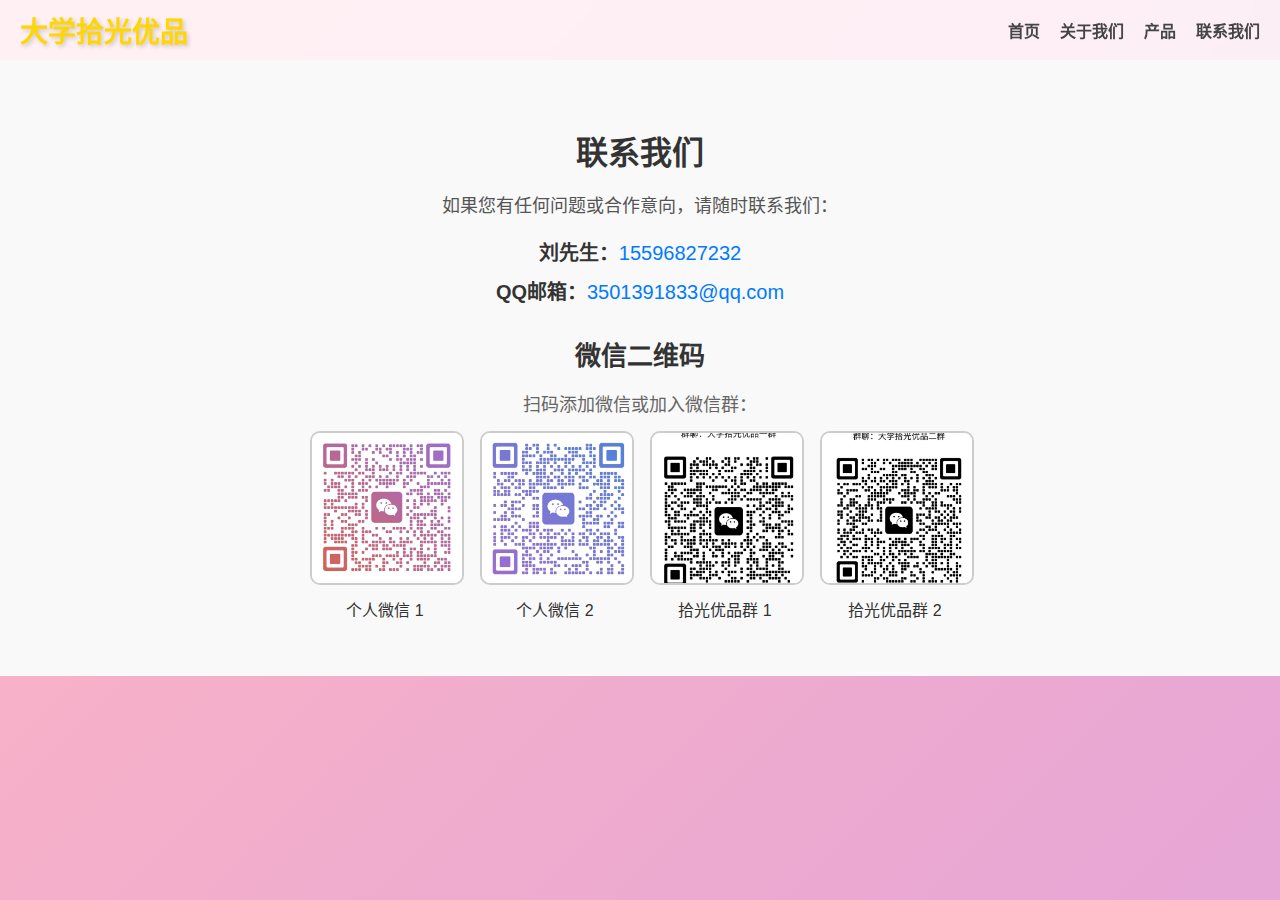
<file: contact.html>
<!DOCTYPE html>
<html lang="zh-CN">
<head>
<meta charset="UTF-8">
<meta name="viewport" content="width=device-width, initial-scale=1.0">
<title>联系我们 - 大学拾光优品</title>
<link rel="stylesheet" href="style.css">
<style>
/* 联系我们页面专属样式 */
.contact-section {
    padding: 40px 20px;
    background: #f9f9f9;
    text-align: center;
}
.contact-container {
    max-width: 1000px;
    margin: 0 auto;
}
.contact-section h2 {
    font-size: 32px;
    margin-bottom: 15px;
    color: #333;
}
.contact-section p {
    font-size: 18px;
    color: #555;
    margin-bottom: 20px;
}
.contact-section ul {
    list-style: none;
    padding: 0;
    margin-bottom: 20px;
}
.contact-section ul li {
    font-size: 20px;
    margin-bottom: 10px;
}
.contact-section ul li a {
    color: #007bff;
    text-decoration: none;
}
.contact-section ul li a:hover {
    text-decoration: underline;
}

/* 微信二维码部分 */
.wechat-section {
    margin-top: 30px;
}
.wechat-section h3 {
    font-size: 26px;
    margin-bottom: 10px;
}
.wechat-section p {
    font-size: 18px;
    margin-bottom: 15px;
    color: #666;
}
.wechat-qr-container {
    display: flex;
    flex-wrap: wrap;
    justify-content: center;
    gap: 20px;
}
.qr-box {
    width: 150px;
    text-align: center;
}
.qr-box img {
    width: 150px;
    height: 150px;
    object-fit: cover;
    border: 2px solid #ccc;
    border-radius: 10px;
}
.qr-box p {
    margin-top: 8px;
    font-size: 16px;
    color: #333;
}

/* 手机端适配 */
@media screen and (max-width: 768px) {
    .contact-section h2 {
        font-size: 26px;
    }
    .wechat-qr-container {
        flex-direction: column;
        align-items: center;
    }
}
</style>
</head>
<body>

<!-- 顶部导航 -->
<nav>
    <div class="logo">大学拾光优品</div>
    <ul>
        <li><a href="index.html">首页</a></li>
        <li><a href="about.html">关于我们</a></li>
        <li><a href="product.html">产品</a></li>
        <li><a href="contact.html" class="active">联系我们</a></li>
    </ul>
</nav>

<!-- 联系我们模块 -->
<section class="contact-section">
    <div class="contact-container">
        <h2>联系我们</h2>
        <p>如果您有任何问题或合作意向，请随时联系我们：</p>
        <ul>
            <li><strong>刘先生：</strong><a href="tel:15596827232">15596827232</a></li>
            <li><strong>QQ邮箱：</strong><a href="mailto:example@qq.com">3501391833@qq.com</a></li>
        </ul>

        <!-- 微信二维码模块 -->
        <div class="wechat-section">
            <h3>微信二维码</h3>
            <p>扫码添加微信或加入微信群：</p>
            <div class="wechat-qr-container">
                <!-- 个人微信二维码 -->
                <div class="qr-box">
                    <img src="images/personal-wechat1.jpg" alt="个人微信二维码1">
                    <p>个人微信 1</p>
                </div>
                <div class="qr-box">
                    <img src="images/personal-wechat2.jpg" alt="个人微信二维码2">
                    <p>个人微信 2</p>
                </div>

                <!-- 群微信二维码 -->
                <div class="qr-box">
                    <img src="images/group-wechat1.jpg" alt="拾光优品群二维码1">
                    <p>拾光优品群 1</p>
                </div>
                <div class="qr-box">
                    <img src="images/group-wechat2.jpg" alt="拾光优品群二维码2">
                    <p>拾光优品群 2</p>
                </div>
            </div>
        </div>
    </div>
</section>

</body>
</html>
</file>
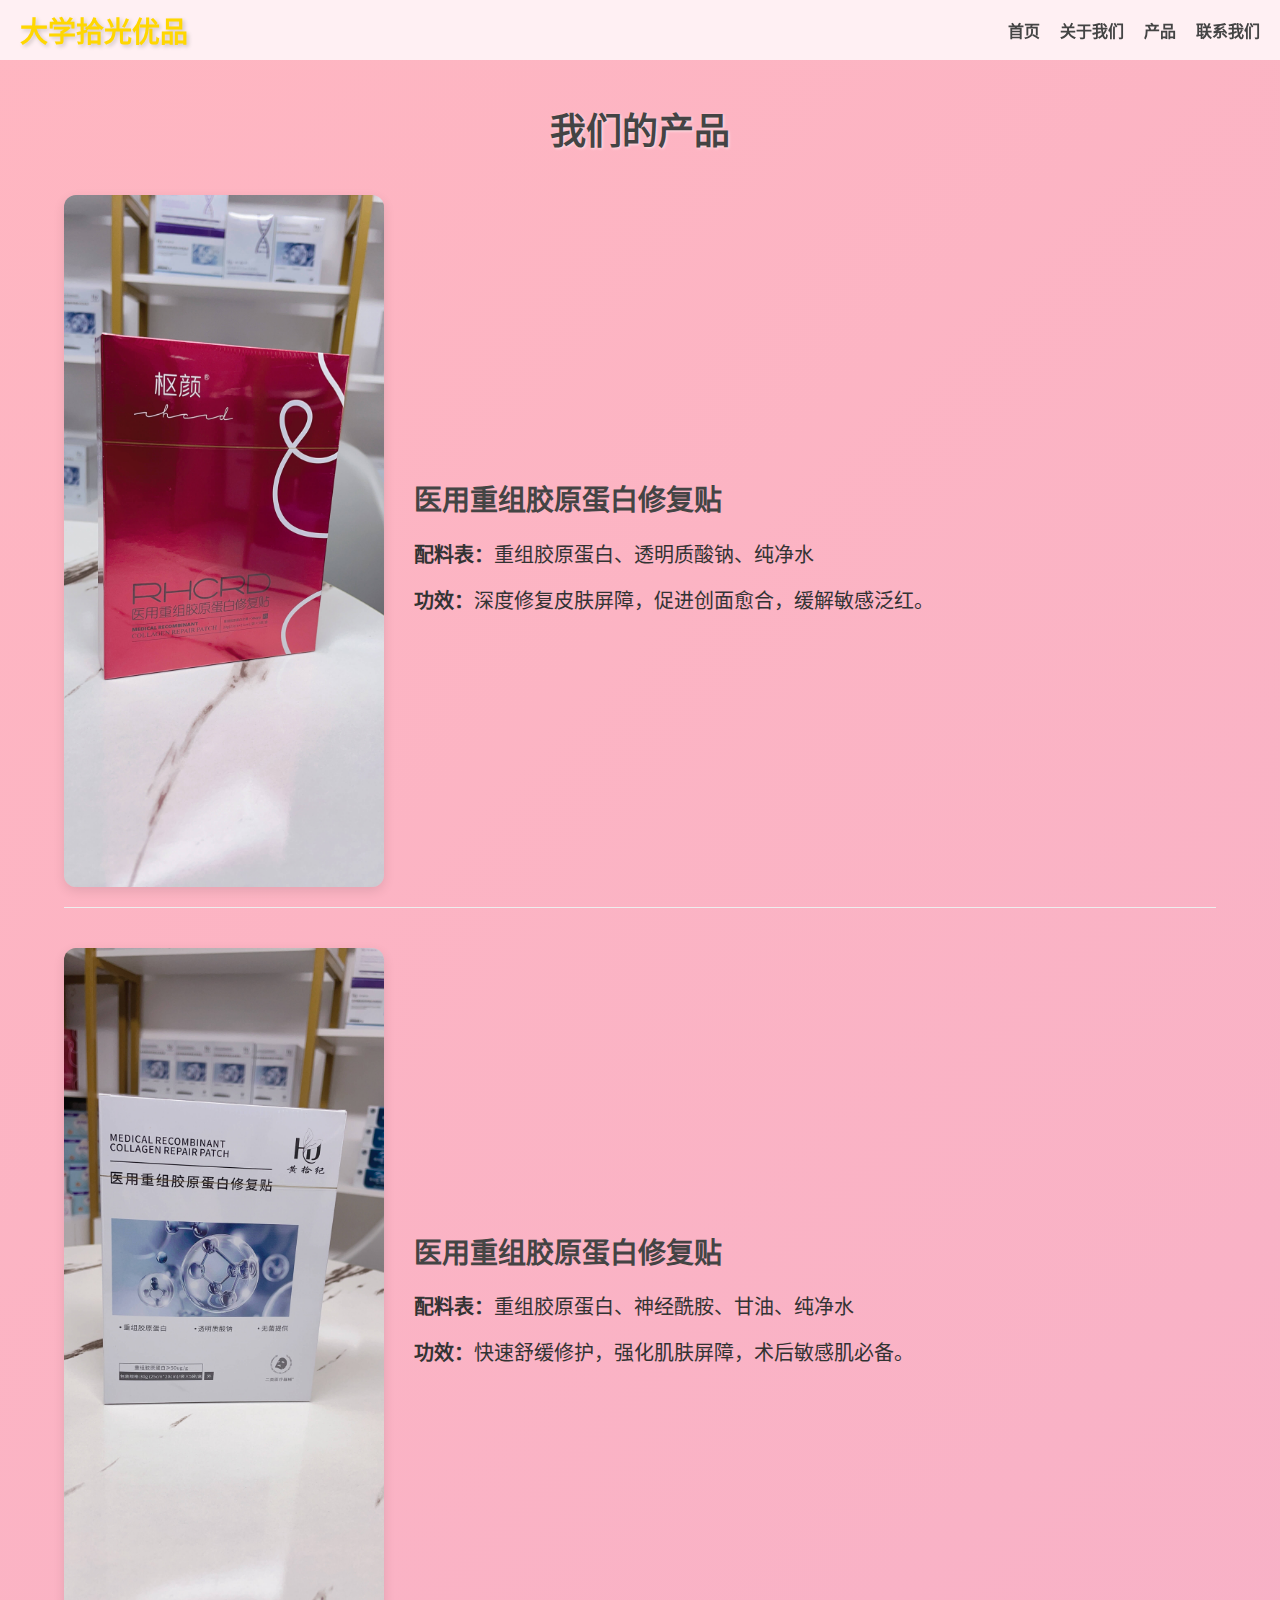
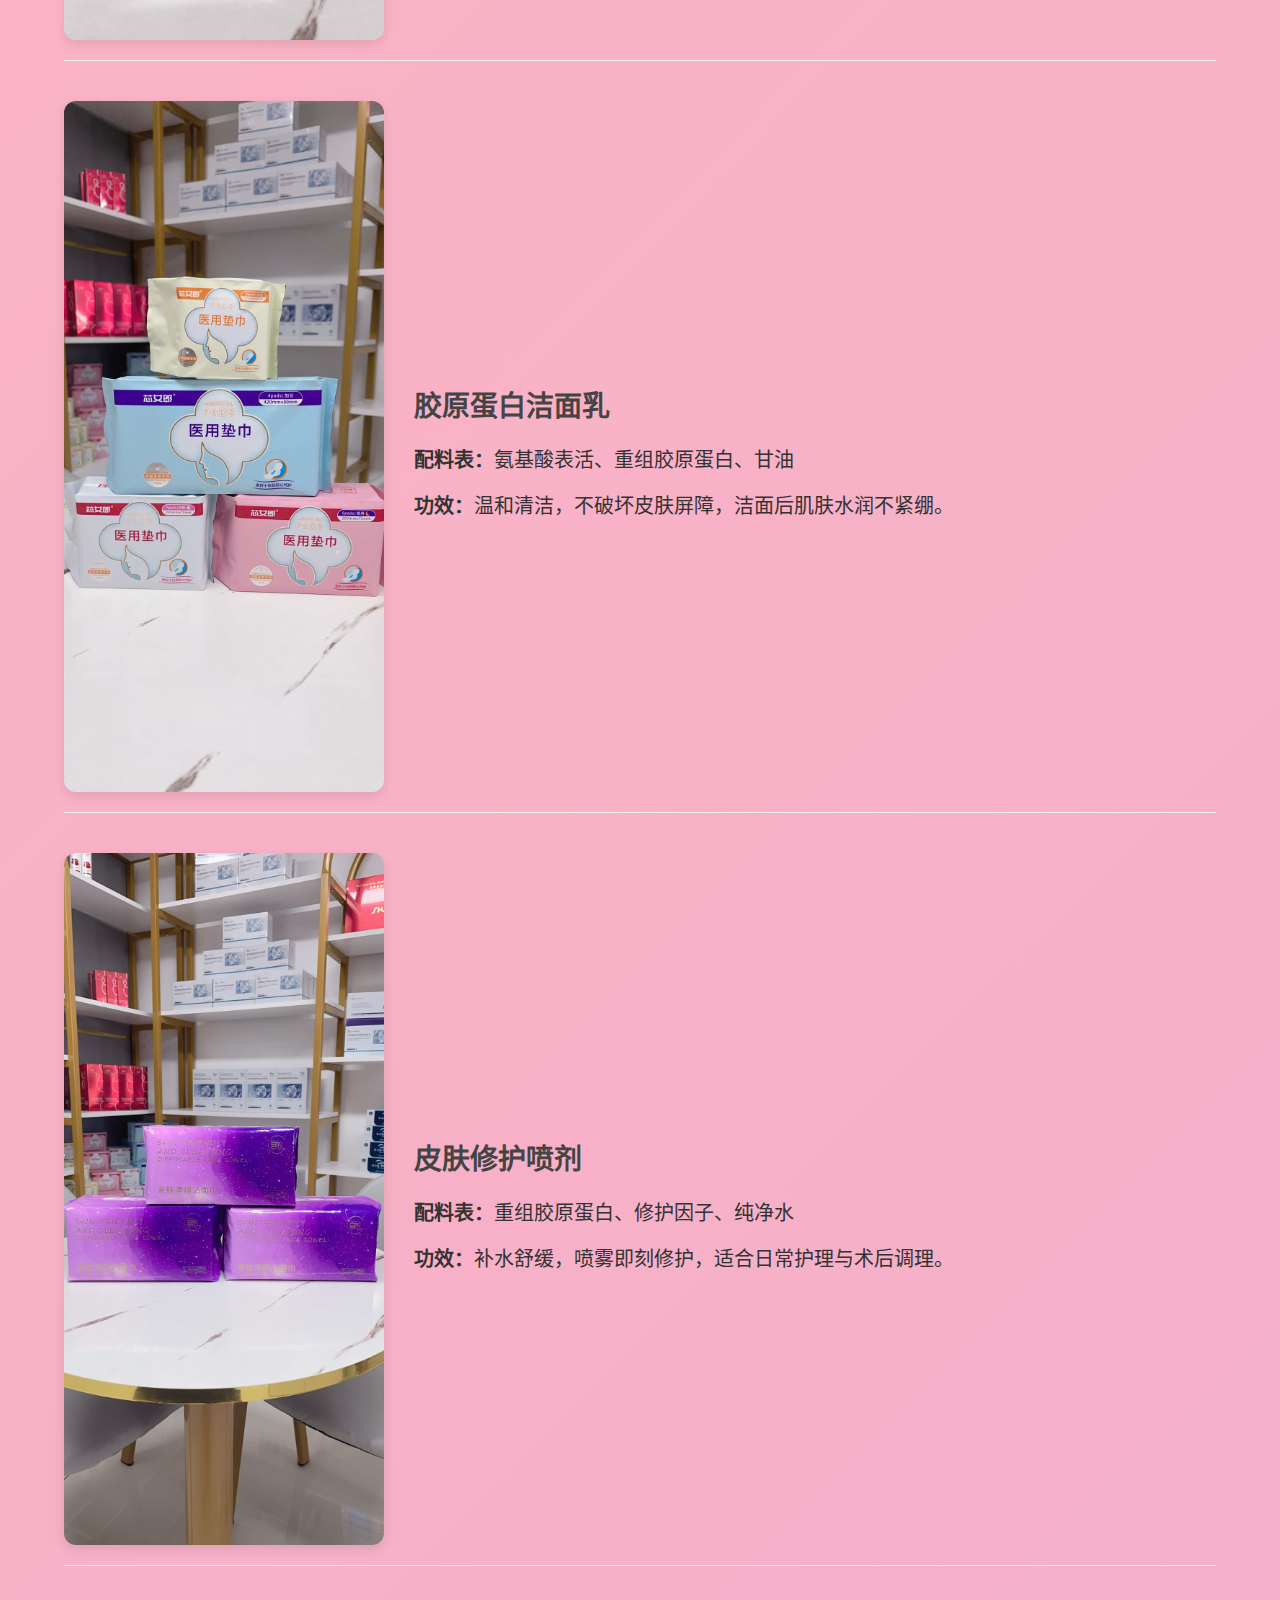
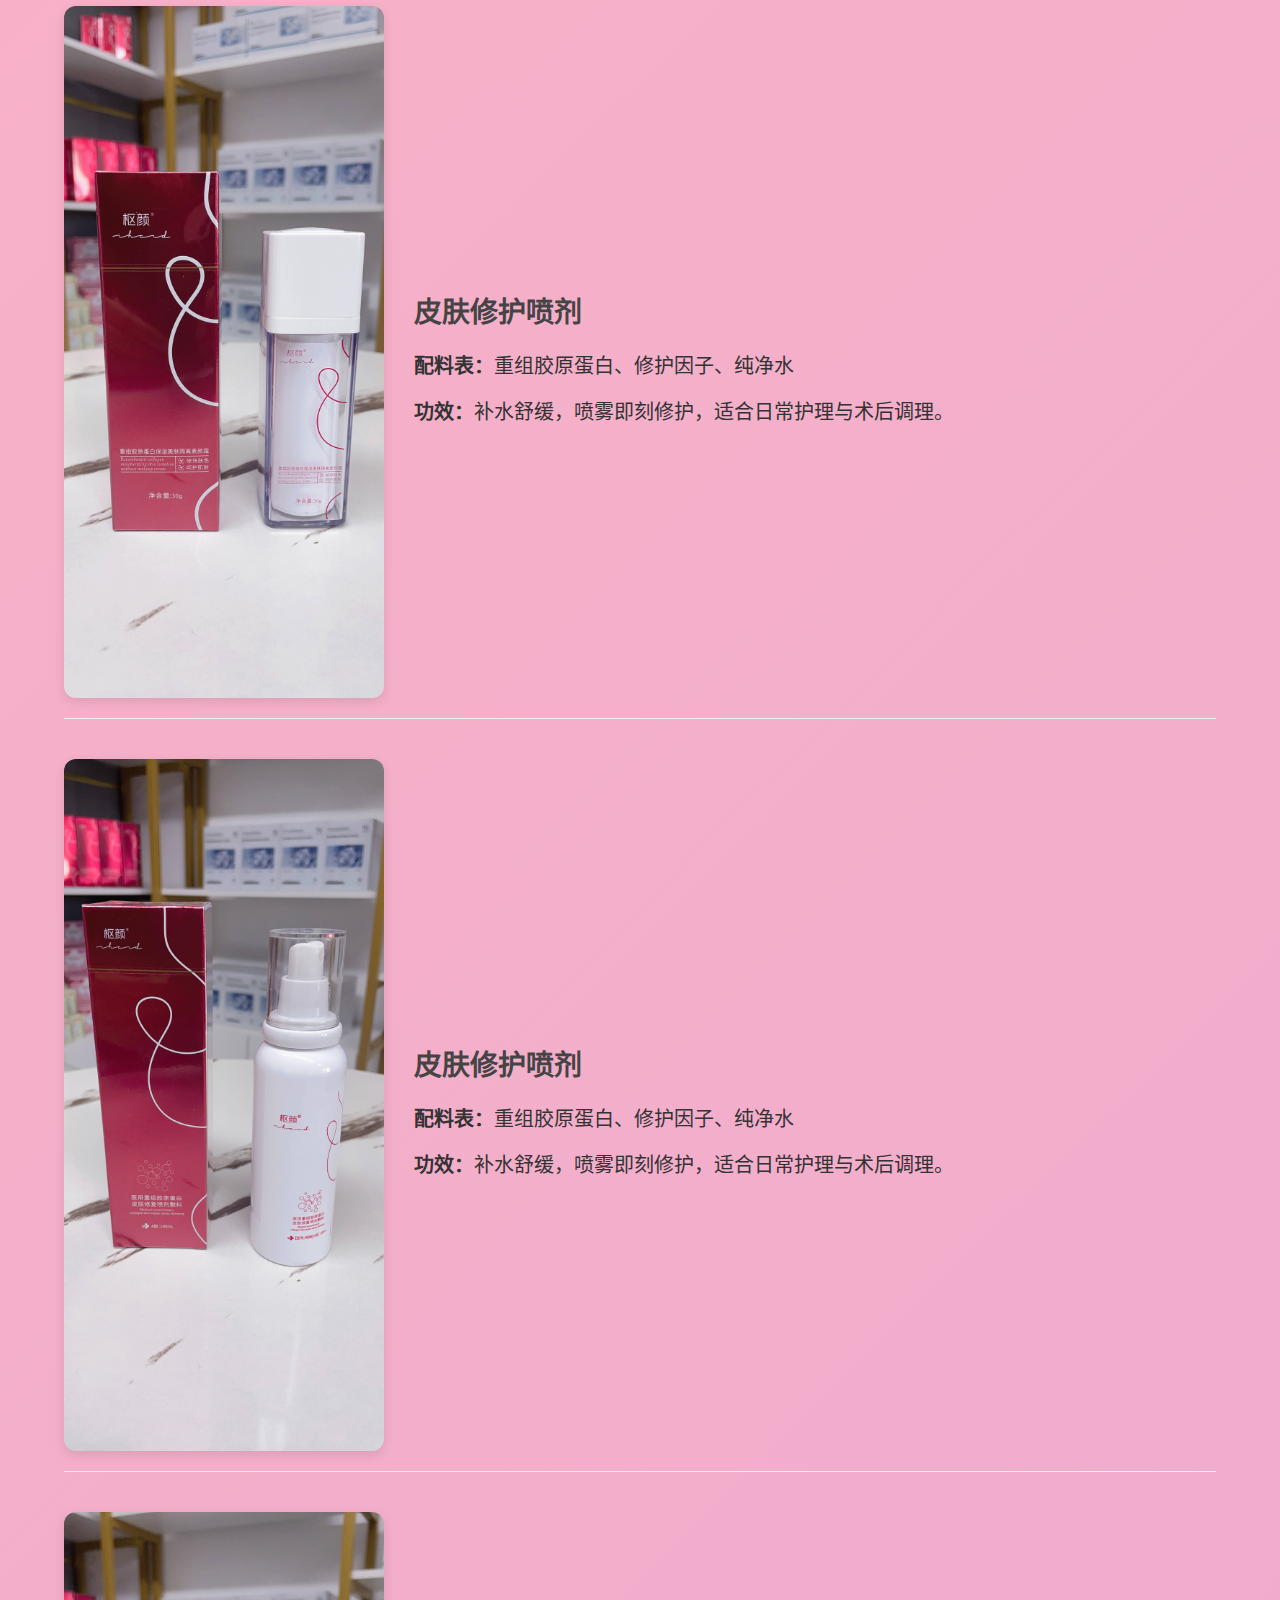
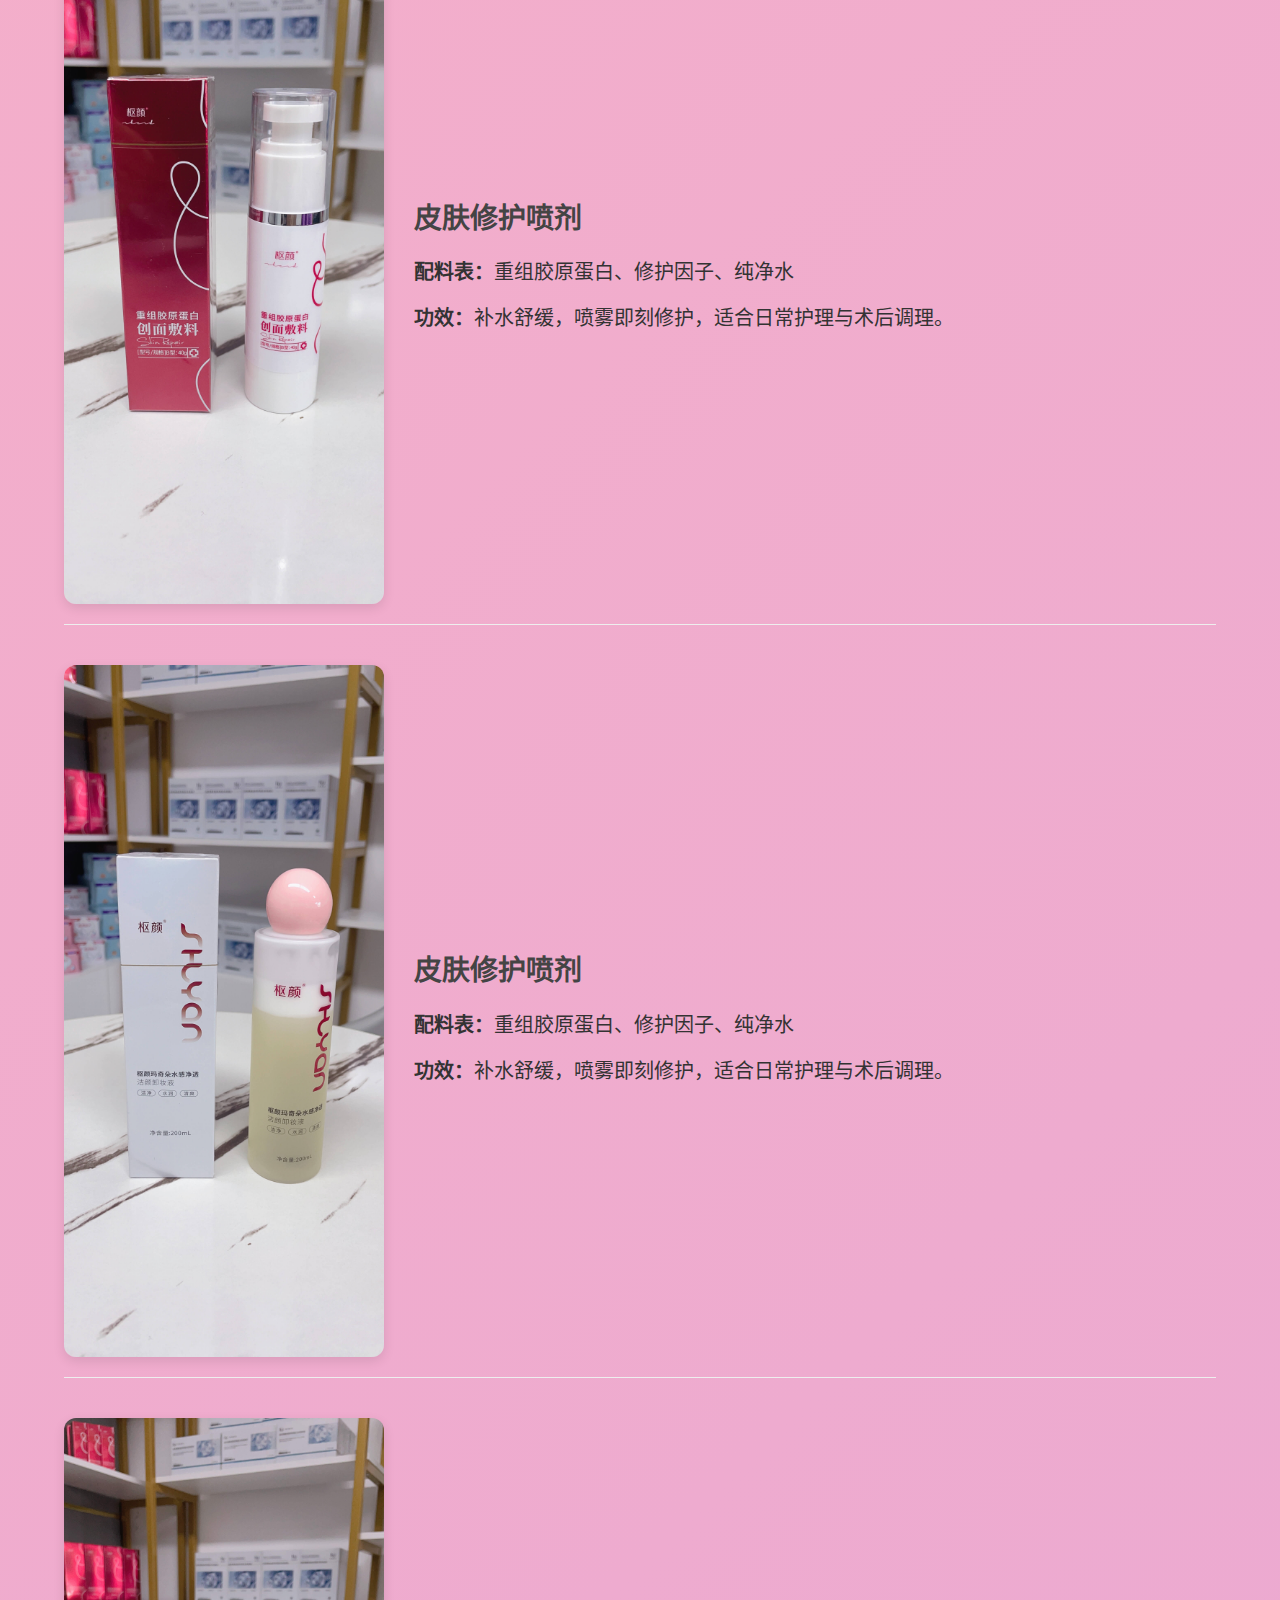
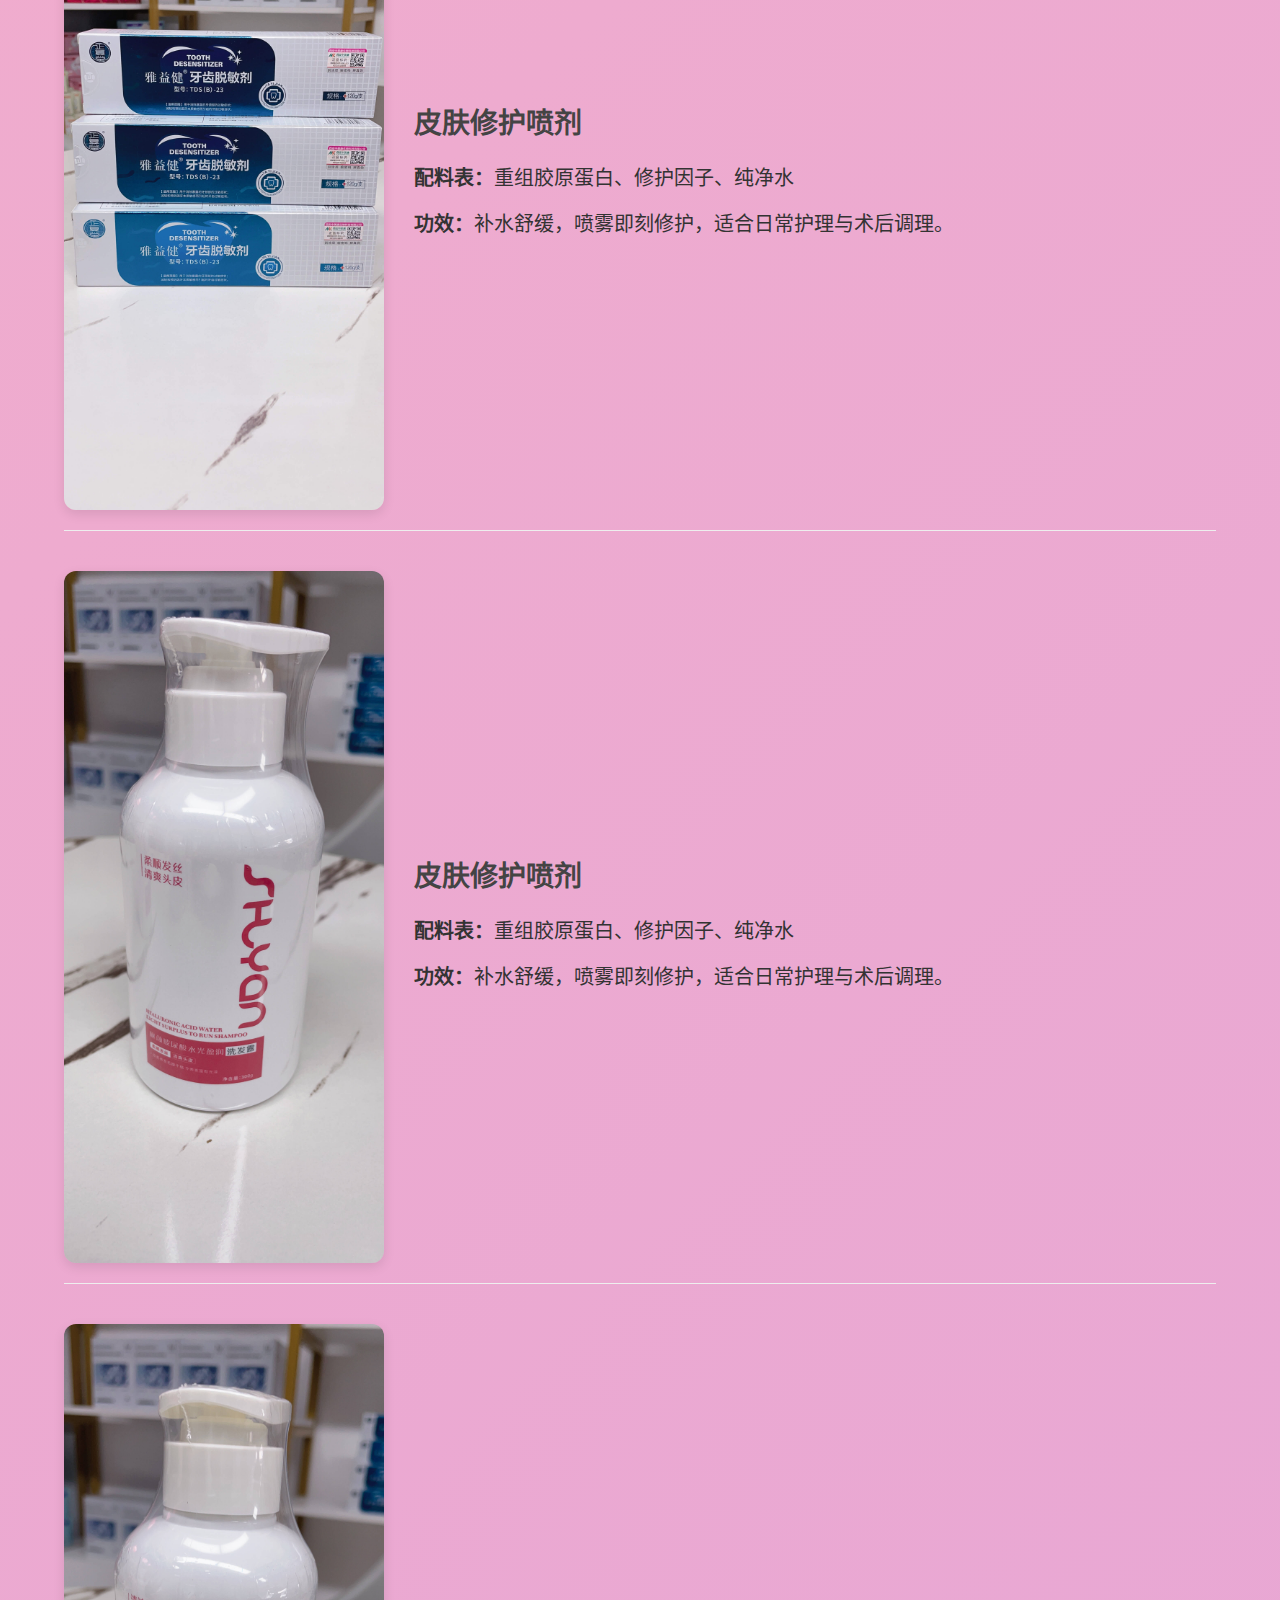
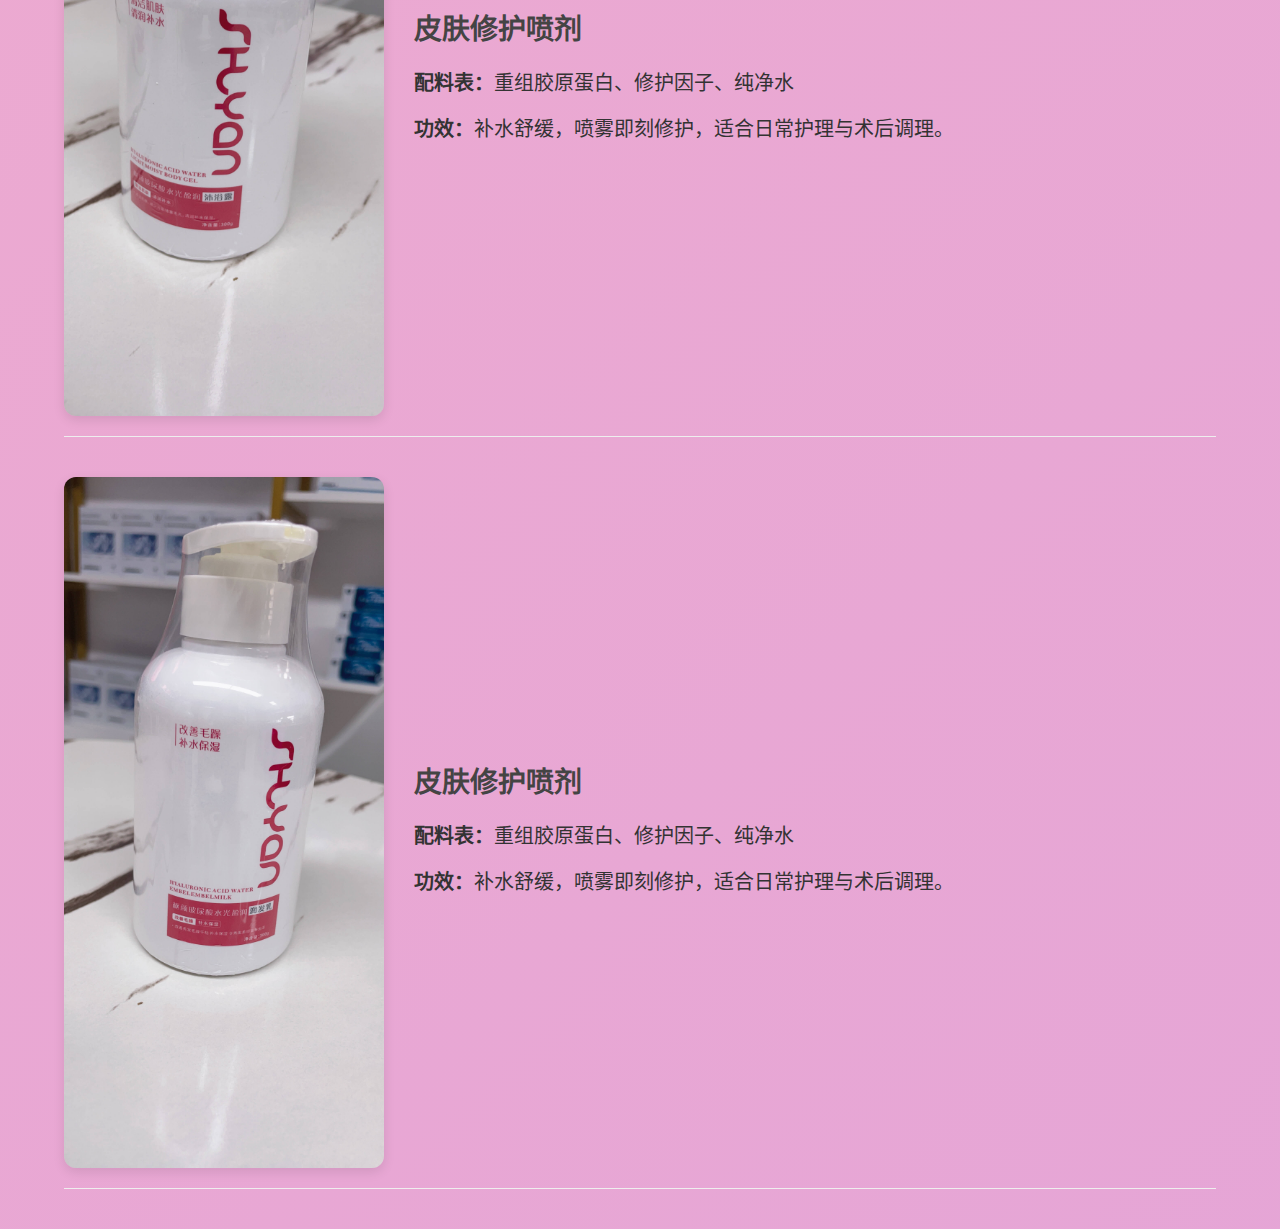
<file: product.html>
<!DOCTYPE html>
<html lang="zh-CN">
<head>
<meta charset="UTF-8">
<meta name="viewport" content="width=device-width, initial-scale=1.0">
<title>产品介绍 - 大学拾光优品</title>
<link rel="stylesheet" href="style.css">
<style>
/* 产品页面样式 */
.product-section {
    width: 90%;
    max-width: 1200px;
    margin: 40px auto;
    font-size: 18px;
    line-height: 1.8;
    color: #333;
}
.product-item {
    display: flex;
    align-items: center;
    justify-content: space-between;
    margin-bottom: 40px;
    flex-wrap: wrap; /* 响应式支持换行 */
    border-bottom: 1px solid #eee;
    padding-bottom: 20px;
}
.product-item img {
    width: 320px;
    max-width: 100%;
    border-radius: 12px;
    box-shadow: 0 4px 12px rgba(0,0,0,0.1);
}
.product-info {
    flex: 1;
    margin-left: 30px;
    font-size: 20px; /* 字稍微大 */
}
.product-info h2 {
    font-size: 28px;
    color: #444;
    margin-bottom: 10px;
}
.product-info p {
    margin: 10px 0;
}
@media screen and (max-width: 768px) {
    .product-item {
        flex-direction: column;
        text-align: center;
    }
    .product-info {
        margin-left: 0;
        margin-top: 20px;
    }
}
</style>
</head>
<body>

<!-- 顶部导航 -->
<nav>
    <div class="logo">大学拾光优品</div>
    <ul>
        <li><a href="index.html">首页</a></li>
        <li><a href="about.html">关于我们</a></li>
        <li><a href="product.html" class="active">产品</a></li>
        <li><a href="contact.html">联系我们</a></li>
    </ul>
</nav>

<!-- 产品介绍 -->
<main>
    <section class="product-section">
        <h1 style="text-align:center; margin-bottom:30px;">我们的产品</h1>

        <!-- 产品 1 -->
        <div class="product-item" id="p1">
            <img src="images/product1.jpg" alt="产品1">
            <div class="product-info">
                <h2>医用重组胶原蛋白修复贴</h2>
                <p><strong>配料表：</strong>重组胶原蛋白、透明质酸钠、纯净水</p>
                <p><strong>功效：</strong>深度修复皮肤屏障，促进创面愈合，缓解敏感泛红。</p>
            </div>
        </div>

        <!-- 产品 2 -->
        <div class="product-item" id="p2">
            <img src="images/product2.jpg" alt="产品2">
            <div class="product-info">
                <h2>医用重组胶原蛋白修复贴</h2>
                <p><strong>配料表：</strong>重组胶原蛋白、神经酰胺、甘油、纯净水</p>
                <p><strong>功效：</strong>快速舒缓修护，强化肌肤屏障，术后敏感肌必备。</p>
            </div>
        </div>

        <!-- 产品 3 -->
        <div class="product-item" id="p3">
            <img src="images/product3.jpg" alt="产品3">
            <div class="product-info">
                <h2>胶原蛋白洁面乳</h2>
                <p><strong>配料表：</strong>氨基酸表活、重组胶原蛋白、甘油</p>
                <p><strong>功效：</strong>温和清洁，不破坏皮肤屏障，洁面后肌肤水润不紧绷。</p>
            </div>
        </div>

        <!-- 产品 4 -->
        <div class="product-item" id="p4">
            <img src="images/product4.jpg" alt="产品4">
            <div class="product-info">
                <h2>皮肤修护喷剂</h2>
                <p><strong>配料表：</strong>重组胶原蛋白、修护因子、纯净水</p>
                <p><strong>功效：</strong>补水舒缓，喷雾即刻修护，适合日常护理与术后调理。</p>
            </div>
        </div>

        <div class="product-item" id="p5">
            <img src="images/product5.jpg" alt="产品5">
            <div class="product-info">
                <h2>皮肤修护喷剂</h2>
                <p><strong>配料表：</strong>重组胶原蛋白、修护因子、纯净水</p>
                <p><strong>功效：</strong>补水舒缓，喷雾即刻修护，适合日常护理与术后调理。</p>
            </div>
        </div>

        <div class="product-item" id="p6">
            <img src="images/product6.jpg" alt="产品6">
            <div class="product-info">
                <h2>皮肤修护喷剂</h2>
                <p><strong>配料表：</strong>重组胶原蛋白、修护因子、纯净水</p>
                <p><strong>功效：</strong>补水舒缓，喷雾即刻修护，适合日常护理与术后调理。</p>
            </div>
        </div>

        <div class="product-item" id="p7">
            <img src="images/product7.jpg" alt="产品7">
            <div class="product-info">
                <h2>皮肤修护喷剂</h2>
                <p><strong>配料表：</strong>重组胶原蛋白、修护因子、纯净水</p>
                <p><strong>功效：</strong>补水舒缓，喷雾即刻修护，适合日常护理与术后调理。</p>
            </div>
        </div>

        <div class="product-item" id="p8">
            <img src="images/product8.jpg" alt="产品8">
            <div class="product-info">
                <h2>皮肤修护喷剂</h2>
                <p><strong>配料表：</strong>重组胶原蛋白、修护因子、纯净水</p>
                <p><strong>功效：</strong>补水舒缓，喷雾即刻修护，适合日常护理与术后调理。</p>
            </div>
        </div>

        <div class="product-item" id="p9">
            <img src="images/product9.jpg" alt="产品9">
            <div class="product-info">
                <h2>皮肤修护喷剂</h2>
                <p><strong>配料表：</strong>重组胶原蛋白、修护因子、纯净水</p>
                <p><strong>功效：</strong>补水舒缓，喷雾即刻修护，适合日常护理与术后调理。</p>
            </div>
        </div>

        <div class="product-item" id="p10">
            <img src="images/product10.jpg" alt="产品10">
            <div class="product-info">
                <h2>皮肤修护喷剂</h2>
                <p><strong>配料表：</strong>重组胶原蛋白、修护因子、纯净水</p>
                <p><strong>功效：</strong>补水舒缓，喷雾即刻修护，适合日常护理与术后调理。</p>
            </div>
        </div>

        <div class="product-item" id="p11">
            <img src="images/product11.jpg" alt="产品11">
            <div class="product-info">
                <h2>皮肤修护喷剂</h2>
                <p><strong>配料表：</strong>重组胶原蛋白、修护因子、纯净水</p>
                <p><strong>功效：</strong>补水舒缓，喷雾即刻修护，适合日常护理与术后调理。</p>
            </div>
        </div>

        <div class="product-item" id="p12">
            <img src="images/product12.jpg" alt="产品12">
            <div class="product-info">
                <h2>皮肤修护喷剂</h2>
                <p><strong>配料表：</strong>重组胶原蛋白、修护因子、纯净水</p>
                <p><strong>功效：</strong>补水舒缓，喷雾即刻修护，适合日常护理与术后调理。</p>
            </div>
        </div>

    </section>
</main>
  
</body>
</html>
</file>
<file: style.css>
body {
    margin: 0;
    font-family: Arial, sans-serif;
    background: linear-gradient(135deg, #ffb6c1, #dda0dd, #87cefa, #ffffff);
    background-size: 400% 400%;
    animation: gradientMove 15s ease infinite;
    color: #333;
    min-height: 100vh;
}
@keyframes gradientMove {
    0% { background-position: 0% 50%; }
    50% { background-position: 100% 50%; }
    100% { background-position: 0% 50%; }
}

/* 顶部导航 */
nav {
    background: rgba(255,255,255,0.8);
    display: flex;
    justify-content: space-between;
    align-items: center;
    padding: 10px 20px;
    position: sticky;
    top: 0;
    z-index: 1000;
    backdrop-filter: blur(10px);
}
/* LOGO 样式 */
.logo {
    font-size: 36px; /* 字号加大 */
    font-family: 'Pacifico', cursive; /* 飘逸的手写风字体 */
    color: #FFD700; /* 金黄色 */
    text-shadow: 2px 2px 4px rgba(0,0,0,0.2); /* 增加立体感 */
}
/* 导航栏基础样式 */
.logo {
    display: flex;
    align-items: center;
    font-size: 28px;
    font-family: 'Brush Script MT', cursive;
    color: #FFD700;
    font-weight: bold;
}

.logo-img {
    width: 50px;
    height: 50px;
    margin-right: 10px;
    object-fit: contain;
}

/* 手机端适配 */
@media (max-width: 768px) {
    nav {
        flex-direction: column;
        align-items: flex-start;
        padding: 10px;
    }

    .logo {
        font-size: 20px;      /* 缩小文字 */
    }

    .logo-img {
        width: 35px;          /* 缩小图片 */
        height: 35px;
        margin-right: 8px;
    }

    nav ul {
        flex-direction: column;
        width: 100%;
    }

    nav ul li {
        margin-left: 0;
        margin-top: 5px;
    }
}

nav ul {
    display: flex;
    list-style: none;
    margin: 0;
    padding: 0;
}
nav ul li {
    margin-left: 20px;
}
nav ul li a {
    text-decoration: none;
    color: #444;
    font-weight: bold;
}

h1 {
    text-align: center;
    margin: 20px 0;
    color: #444;
    text-shadow: 1px 1px 3px rgba(255,255,255,0.6);
}

/* 产品网格 */
.gallery {
    display: grid;
    grid-template-columns: repeat(auto-fit, minmax(350px, 1fr));
    gap: 20px;
    width: 90%;
    max-width: 1400px;
    margin: auto;
}
.gallery-item {
    background: white;
    border-radius: 12px;
    padding: 10px;
    box-shadow: 0 4px 12px rgba(0,0,0,0.3);
    text-align: center;
    cursor: pointer;
}
.gallery img {
    width: 100%;
    height: 320px;
    object-fit: contain;
    background-color: white;
    border-radius: 8px;
    transition: transform 0.3s ease;
}
.gallery img:hover {
    transform: scale(1.05);
}
.caption {
    margin-top: 8px;
    font-weight: bold;
}

/* 手机端滑动 */
@media (max-width: 768px) {
    .gallery {
        display: flex;
        overflow-x: auto;
        scroll-behavior: smooth;
        -webkit-overflow-scrolling: touch;
        gap: 15px;
    }
    .gallery-item {
        flex: 0 0 85%;
    }
}

/* 放大预览 */
.lightbox {
    position: fixed;
    top: 0; left: 0;
    width: 100%; height: 100%;
    background: rgba(0,0,0,0.8);
    display: flex;
    flex-direction: column;
    justify-content: center;
    align-items: center;
    opacity: 0;
    visibility: hidden;
    transition: opacity 0.3s ease;
    z-index: 9999;
}
.lightbox.active {
    opacity: 1;
    visibility: visible;
}
.lightbox img {
    max-width: 90%;
    max-height: 80%;
    border-radius: 8px;
    box-shadow: 0 4px 20px rgba(0,0,0,0.5);
}
.lightbox-caption {
    margin-top: 10px;
    color: white;
    font-size: 18px;
}
.lightbox-close, .lightbox-prev, .lightbox-next {
    position: absolute;
    top: 50%;
    transform: translateY(-50%);
    font-size: 40px;
    color: white;
    cursor: pointer;
    font-weight: bold;
    user-select: none;
}
.lightbox-close {
    top: 20px;
    right: 30px;
    transform: none;
    font-size: 30px;
}
.lightbox-prev { left: 30px; }
.lightbox-next { right: 30px; }

/* 返回顶部按钮 */
#backToTop {
    position: fixed;
    bottom: 30px;
    right: 30px;
    background: #ff69b4;
    color: white;
    padding: 10px 15px;
    border-radius: 50%;
    font-size: 20px;
    cursor: pointer;
    display: none;
    box-shadow: 0 4px 12px rgba(0,0,0,0.3);
}
#contactBtn {
    margin-top: 10px;
    display: inline-block;
    background: #87cefa;
    color: white;
    padding: 6px 12px;
    border-radius: 6px;
    text-decoration: none;
    font-size: 14px;
}
/* 公司介绍标题 */
.about-text h2 {
    font-size: 36px; /* 从32px增大 */
    font-family: 'Merriweather', serif;
    color: #444;
    margin-bottom: 20px;
}

/* 公司介绍正文段落 */
.about-text p {
    font-size: 20px; /* 从18px提升 */
    font-family: 'Roboto', sans-serif;
    color: #333;
    line-height: 1.9;
    margin-bottom: 20px;
}

/* 列表字体 */
.about-text ul li {
    font-size: 20px; /* 从18px提升 */
    font-family: 'Roboto', sans-serif;
    color: #222;
    margin-bottom: 12px;
}

/* 列表中的重点文字（strong） */
.about-text ul li strong {
    color: #111;
    font-weight: 700;
}
.contact-section {
    padding: 20px;
    background: #f9f9f9;
    text-align: center;
}

.contact-section h2 {
    font-size: 24px;
    margin-bottom: 10px;
}

.wechat-section {
    margin-top: 20px;
}

.wechat-qr-container {
    display: flex;
    flex-wrap: wrap;
    justify-content: center;
    gap: 15px;
    margin-top: 15px;
}

.qr-box {
    width: 150px;
    text-align: center;
}

.qr-box img {
    width: 150px;
    height: 150px;
    object-fit: cover;
    border: 2px solid #ccc;
    border-radius: 8px;
}

.qr-box p {
    margin-top: 8px;
    font-size: 14px;
    color: #333;
}
.product-btn {
    display: inline-block;
    background-color: transparent;
    border: 2px solid #007BFF;
    color: #fff;
    text-align: center;
    padding: 10px 20px;
    margin-top: 10px;
    font-size: 16px;
    font-weight: bold;
    border-radius: 6px;
    cursor: pointer;
    text-decoration: none;
    transition: all 0.3s ease;
    background-color: #007BFF; /* 蓝色背景 */
}

.product-btn:hover {
    background-color: #0056b3; /* 悬停时变深蓝 */
    border-color: #0056b3;
}
</file>
